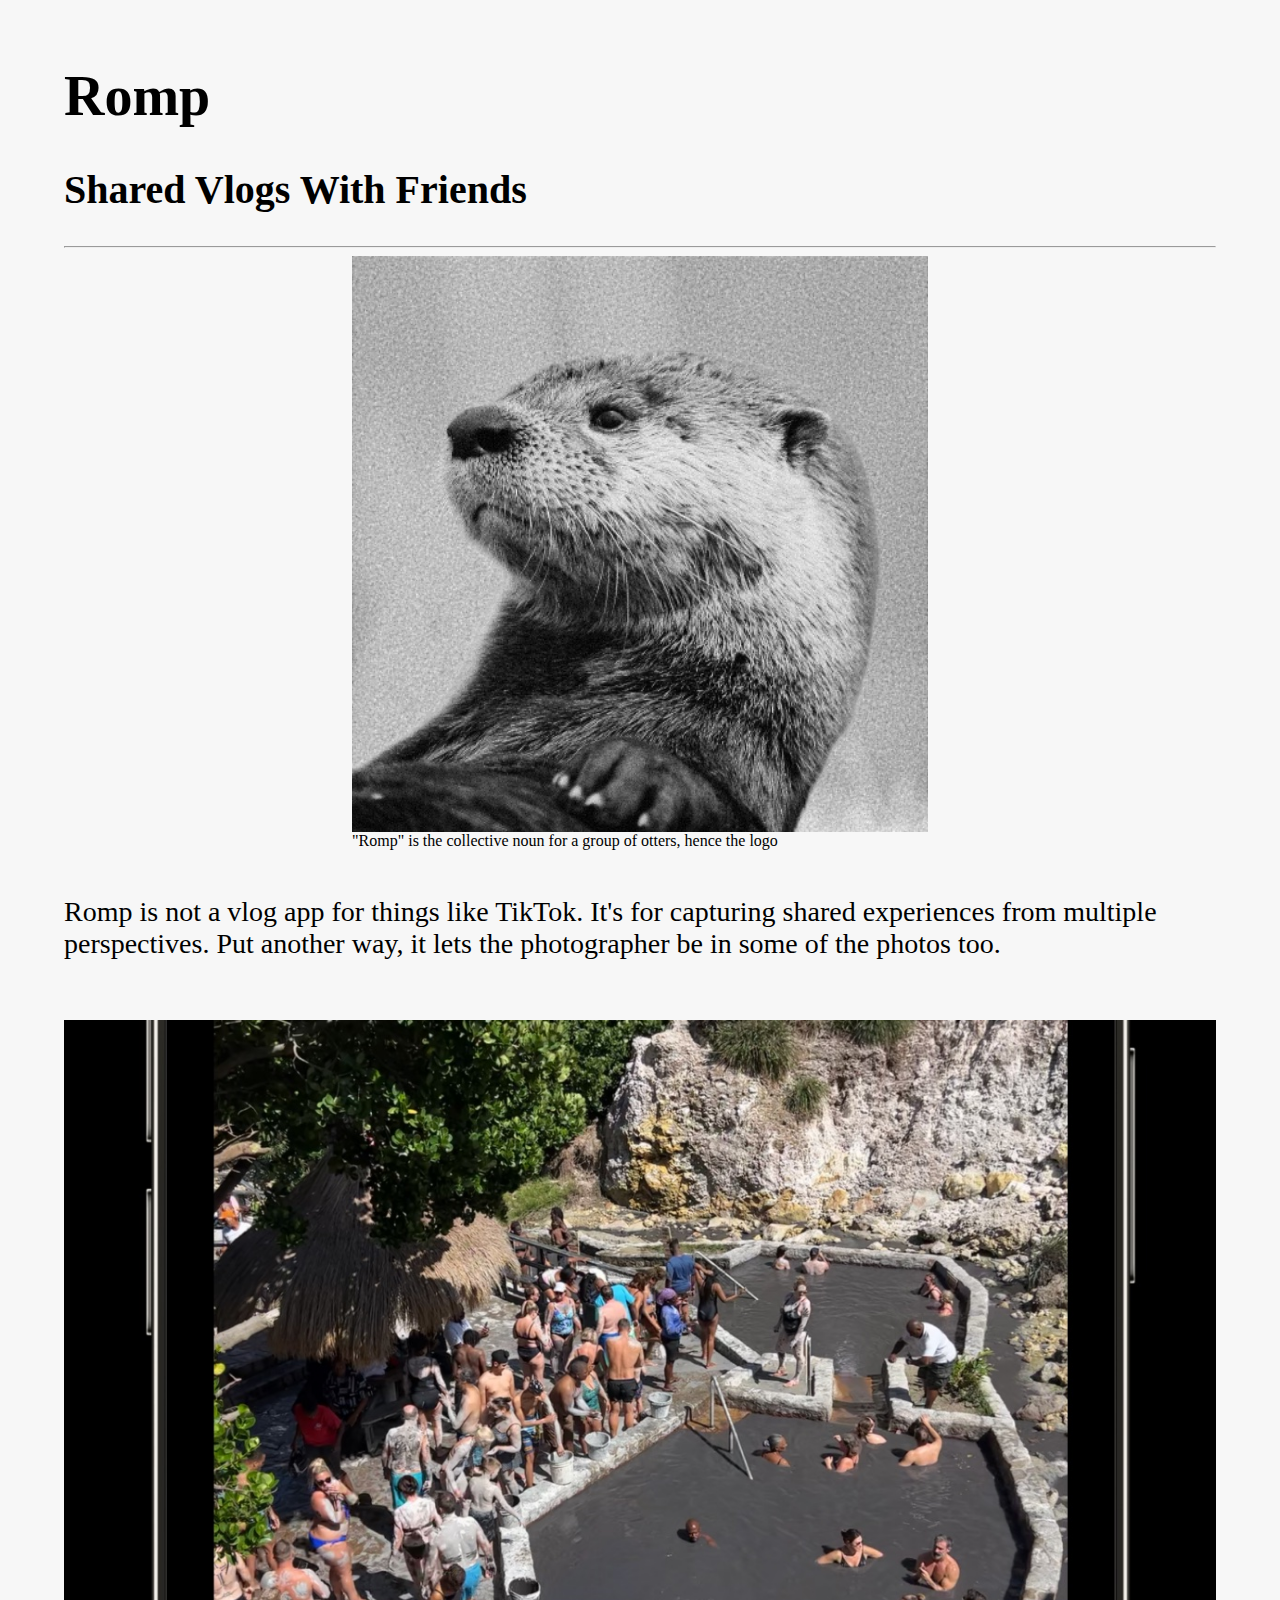
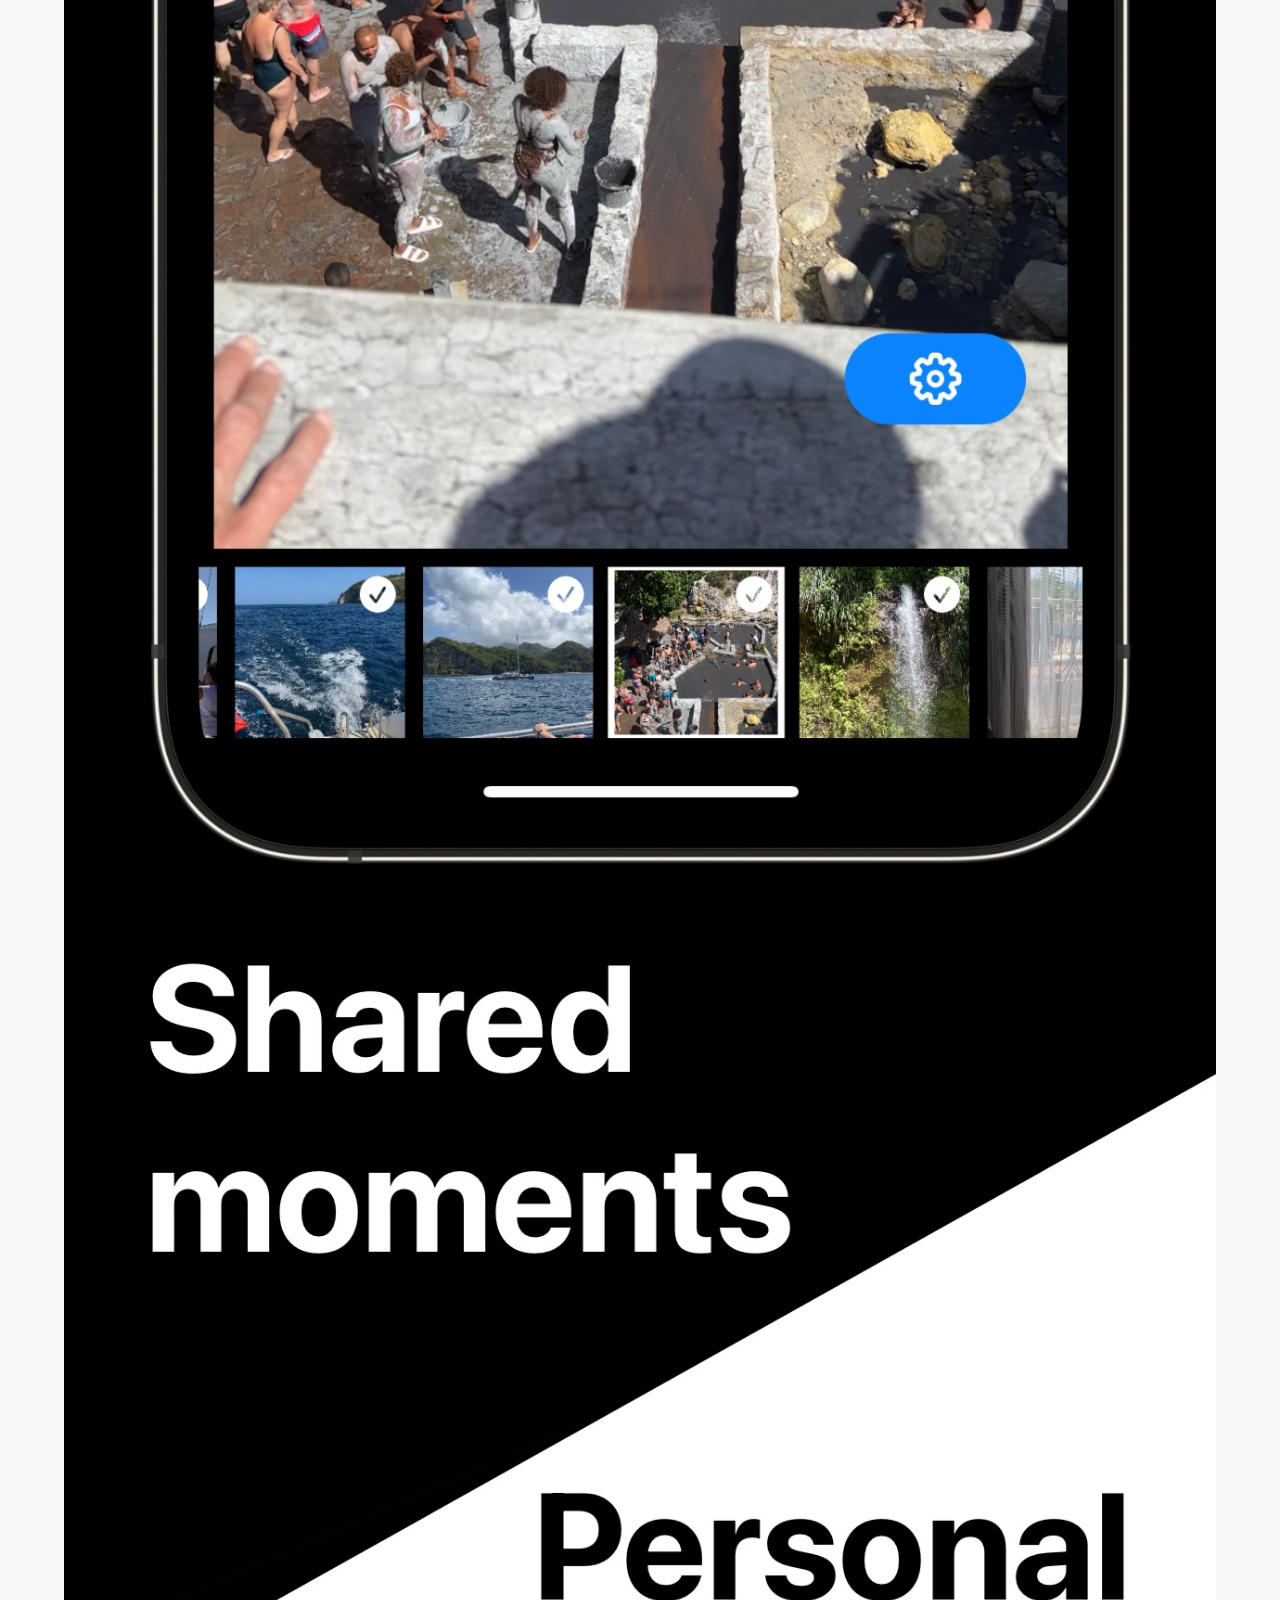
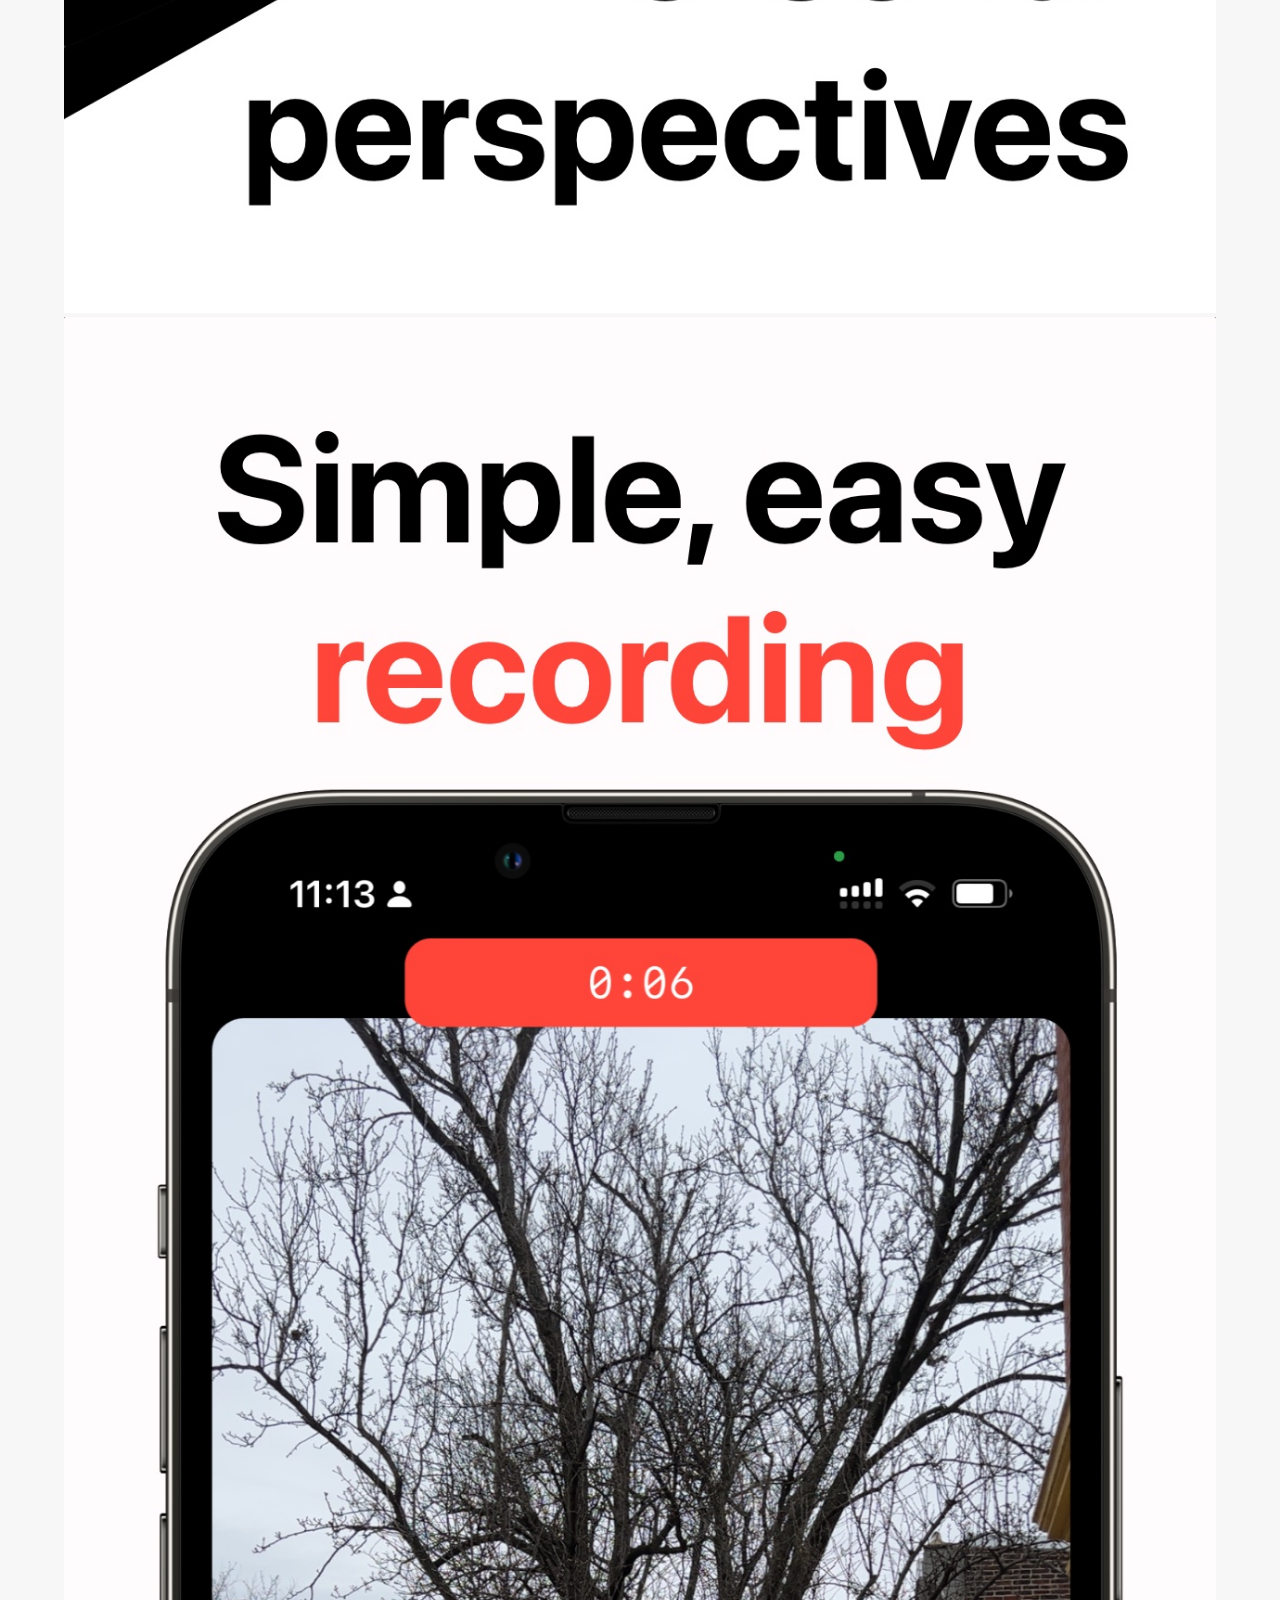
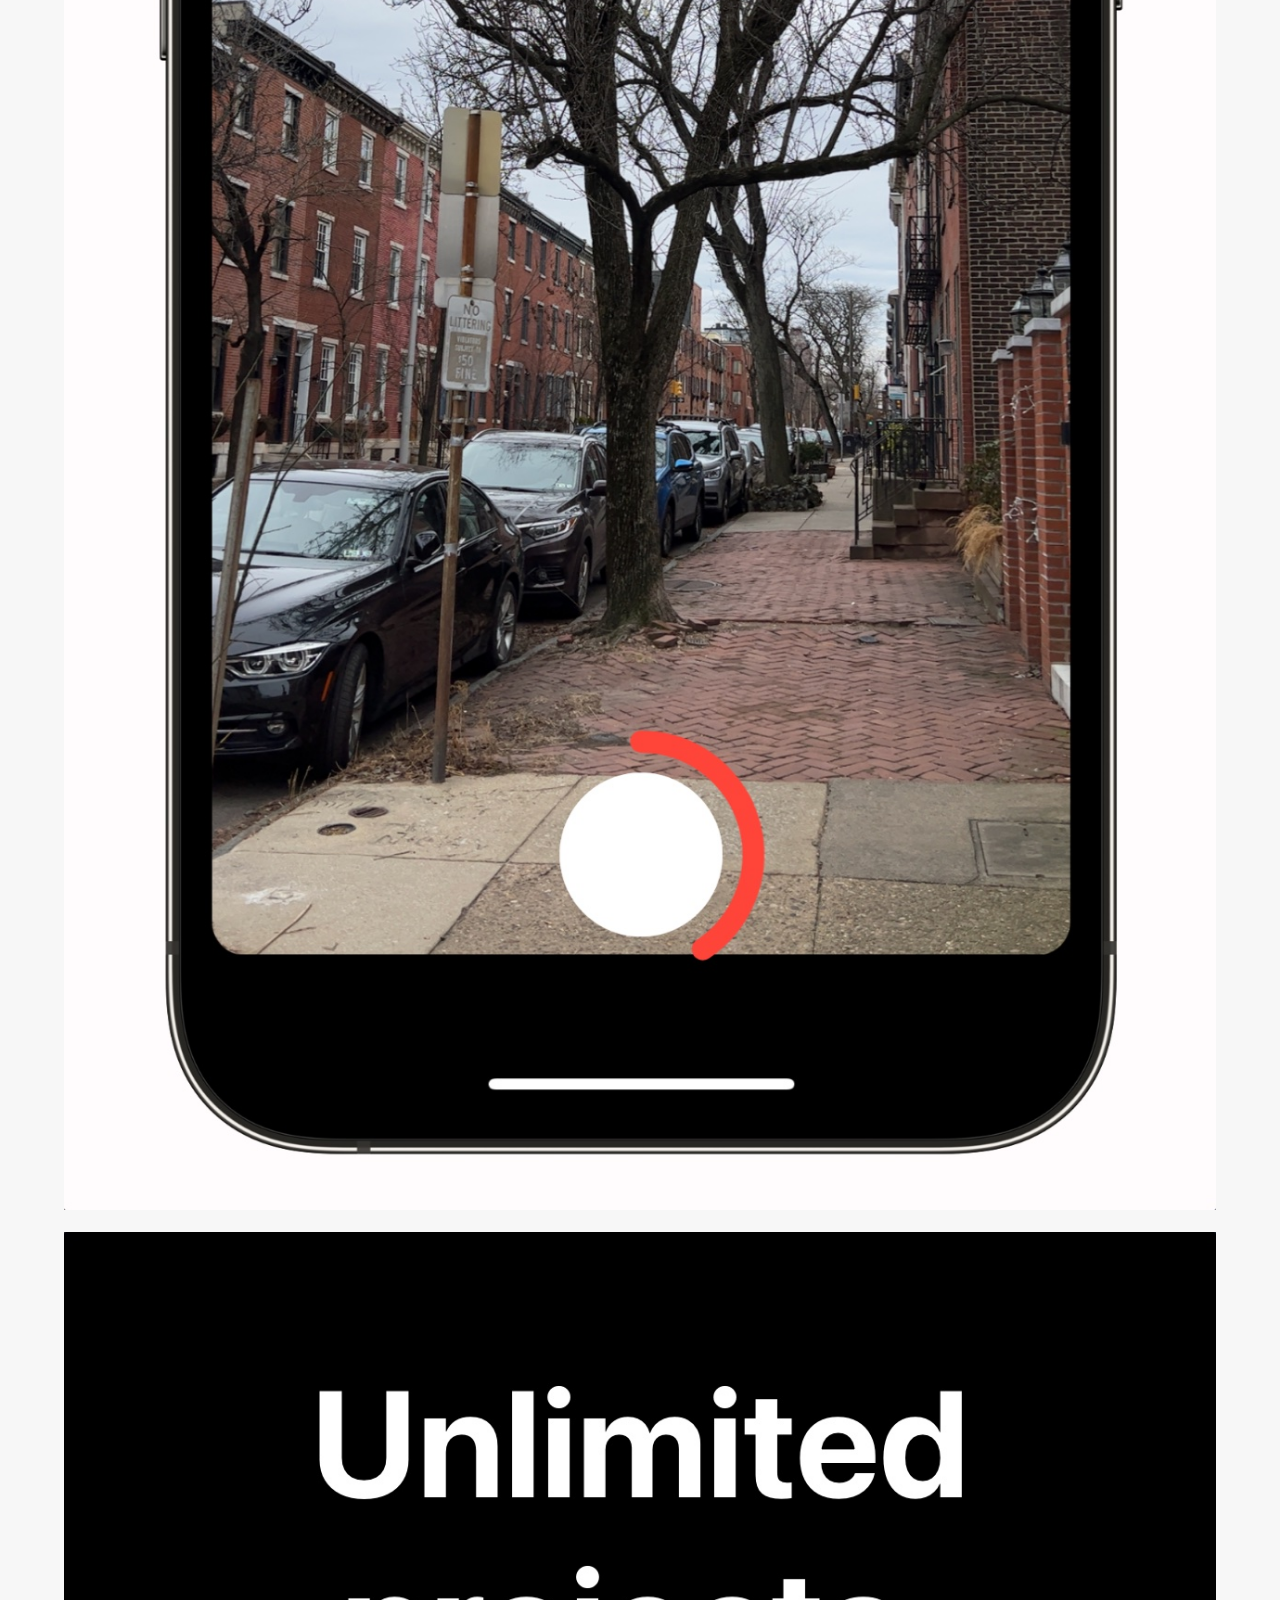
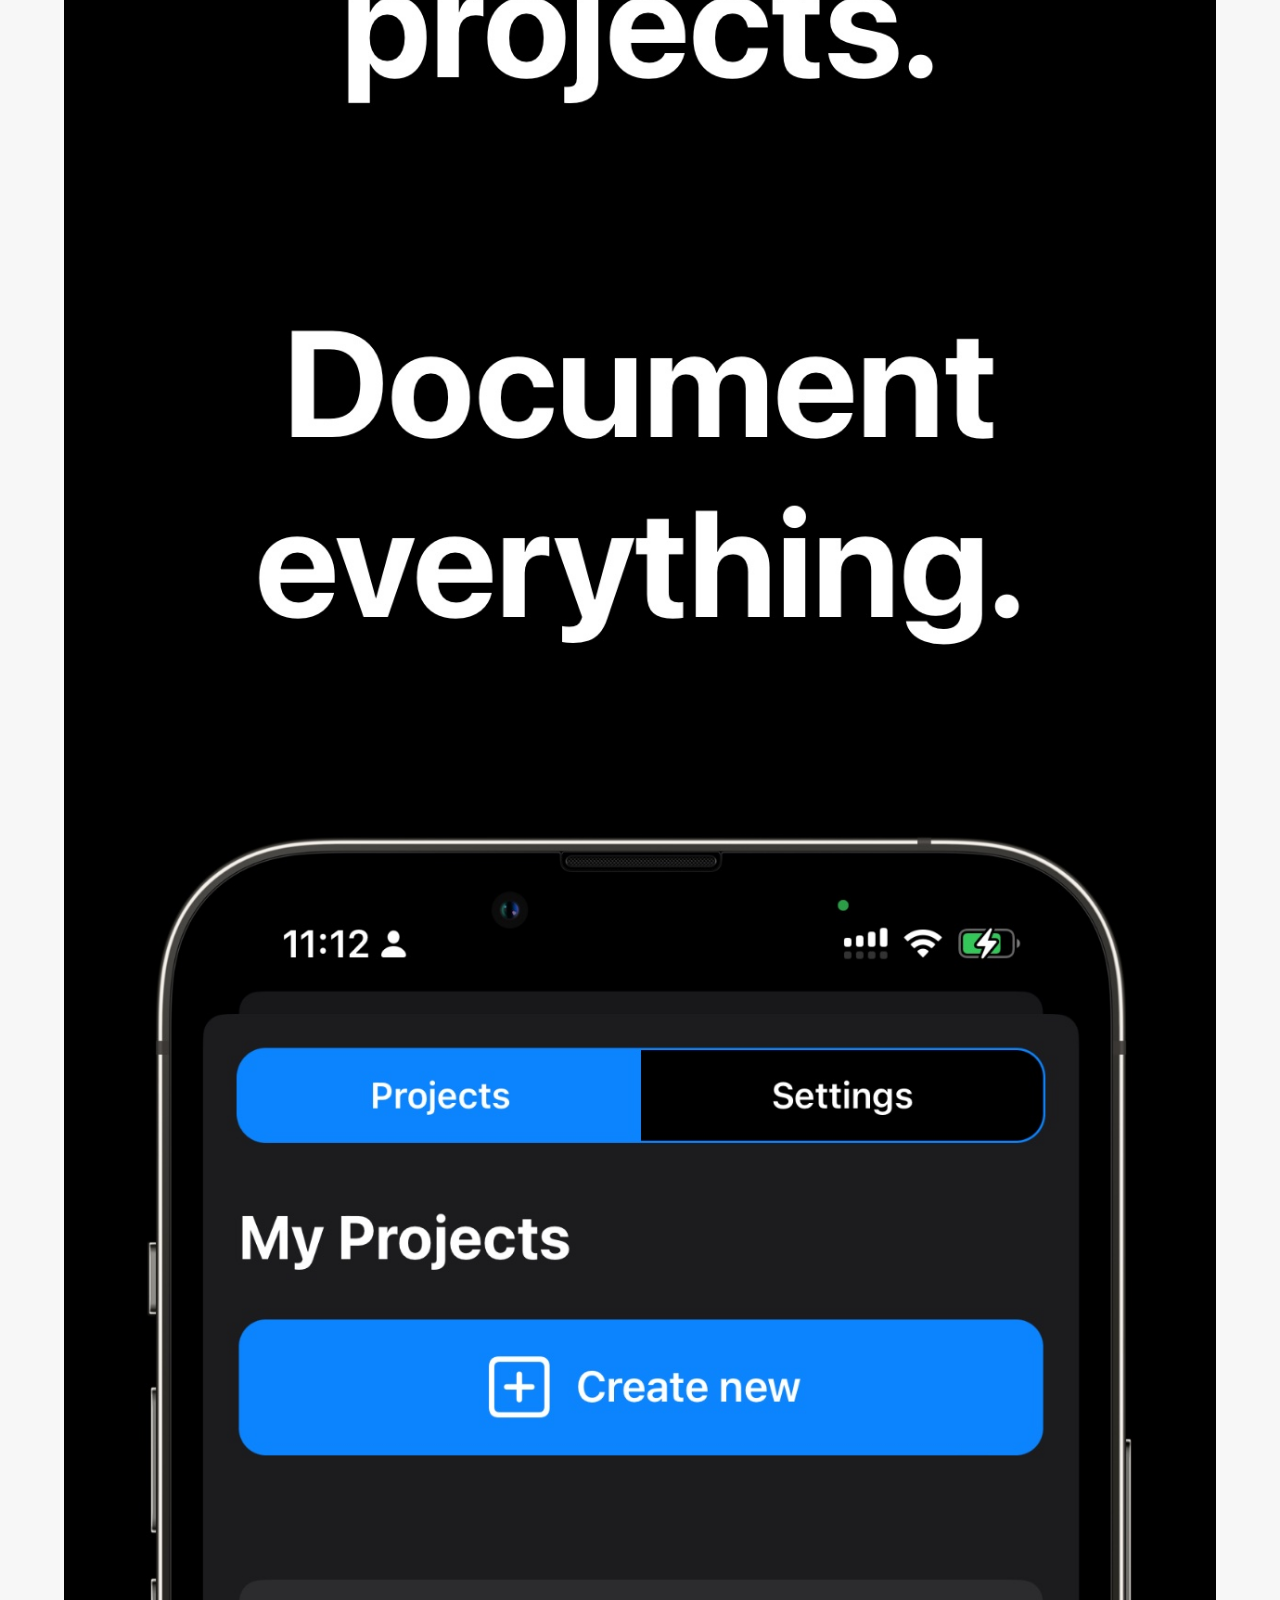
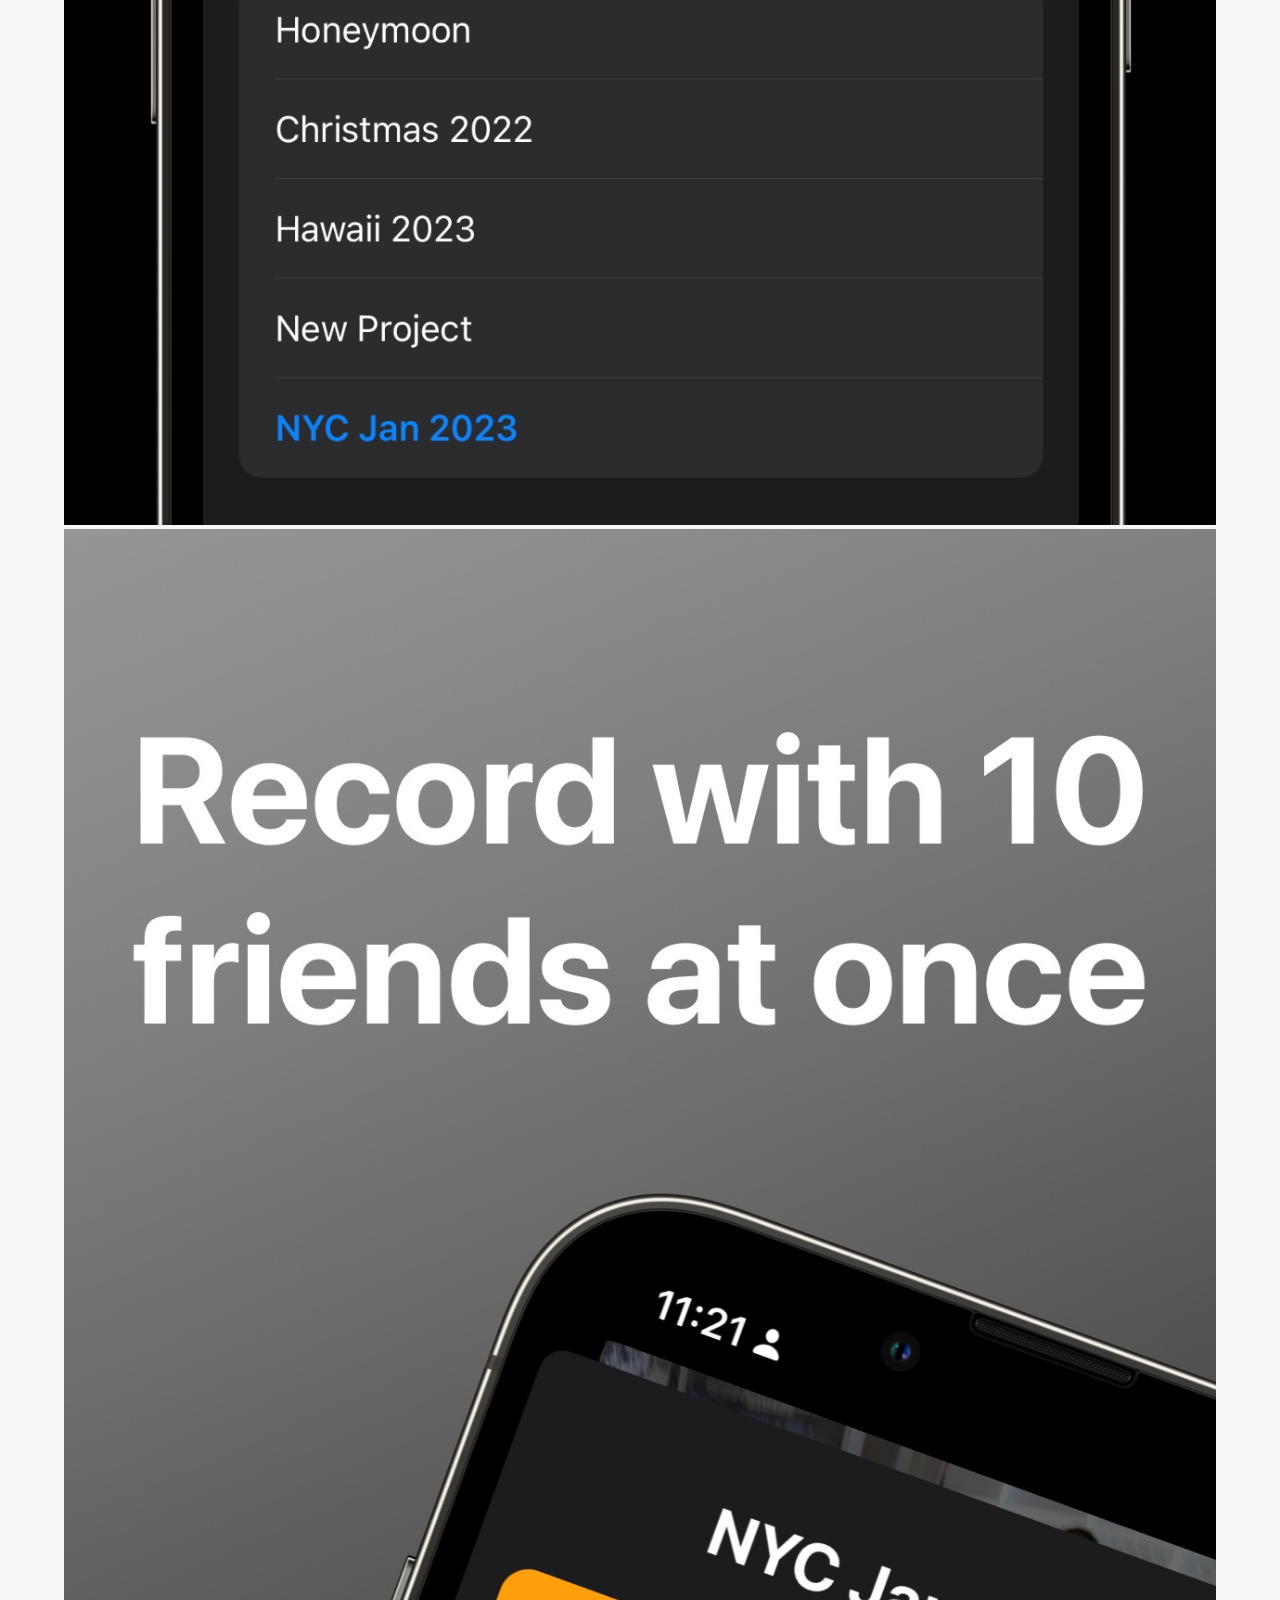
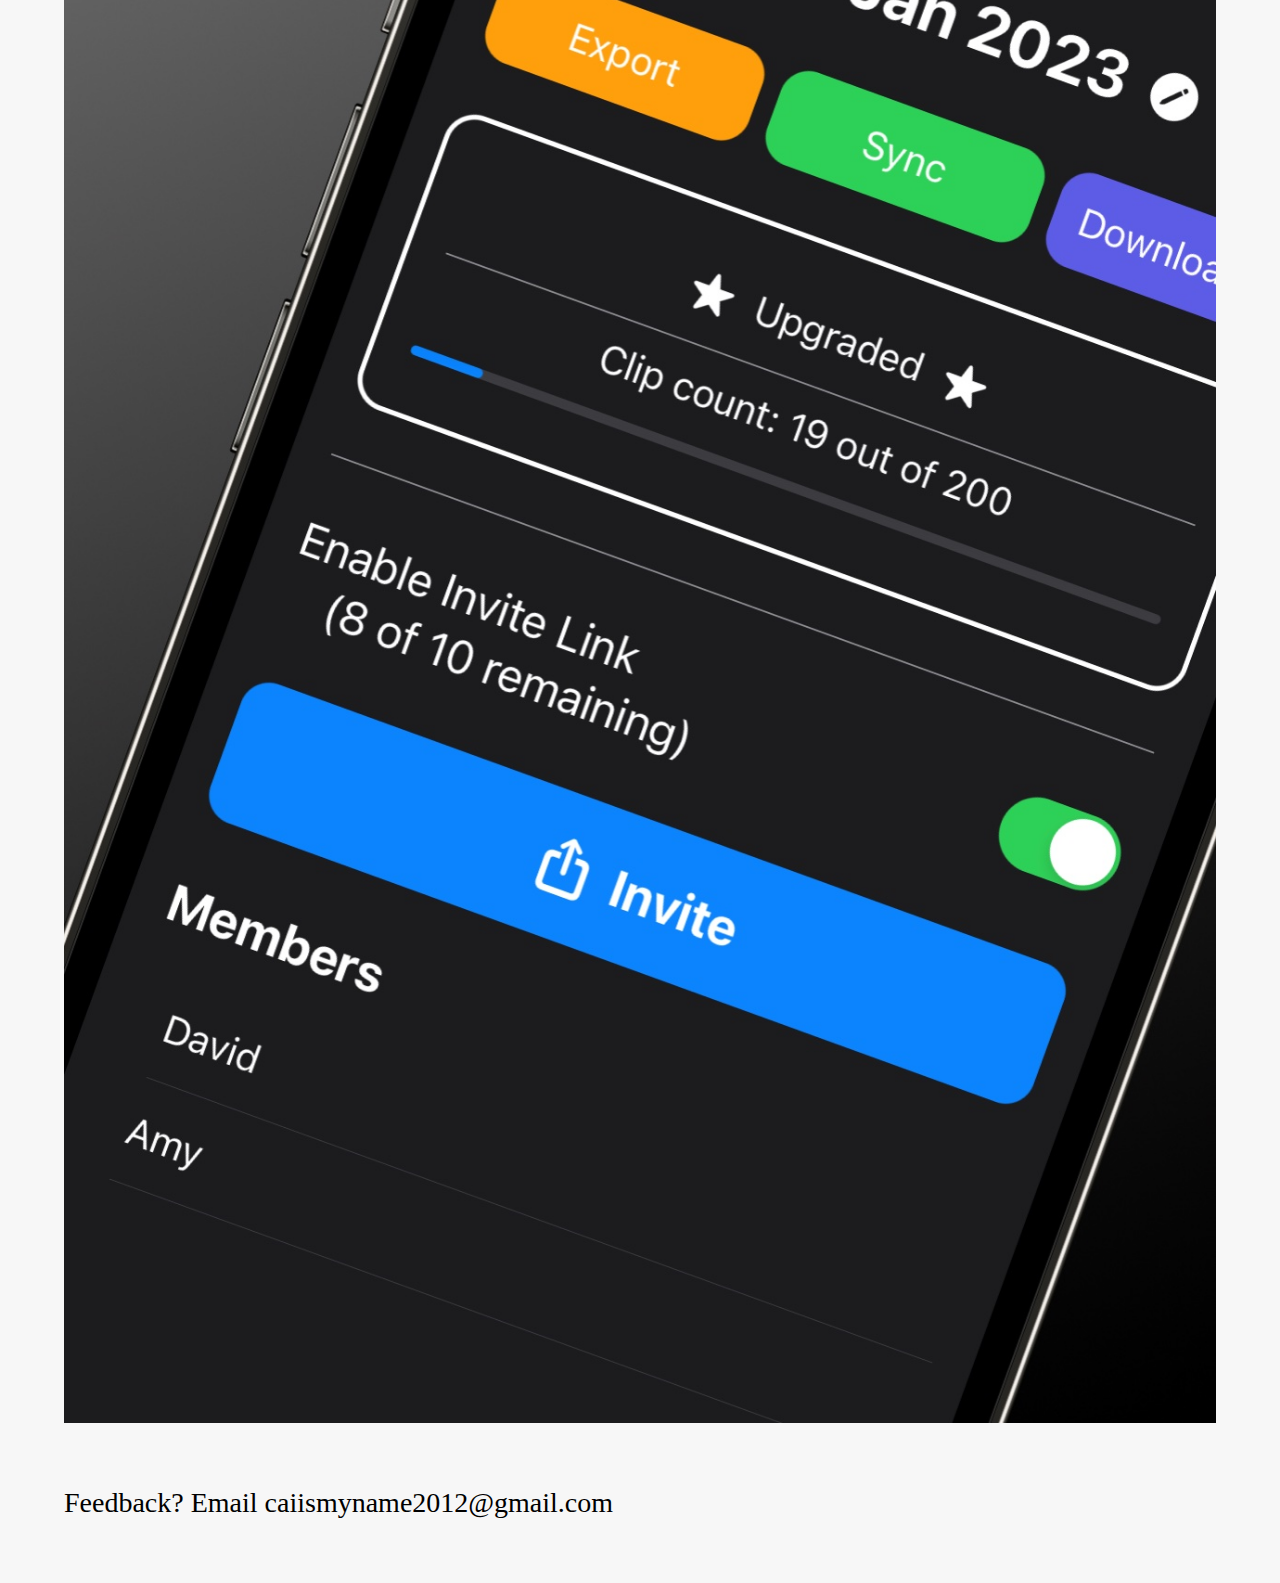
<file: index.html>
<!DOCTYPE html>
<html lang="en">
    <head>

       <!-- Google tag (gtag.js) -->
        <script async src="https://www.googletagmanager.com/gtag/js?id=G-QMNJHSL5Y1"></script>
        <script>
        window.dataLayer = window.dataLayer || [];
        function gtag(){dataLayer.push(arguments);}
        gtag('js', new Date());

        gtag('config', 'G-QMNJHSL5Y1');
        </script>

        <meta charset="utf-8">
        <title>Romp — Shared Vlogs</title>
        <link rel="stylesheet" href="https://maxcdn.bootstrapcdn.com/bootstrap/4.0.0-beta/css/bootstrap.min.css"
        integrity="sha384-/Y6pD6FV/Vv2HJnA6t+vslU6fwYXjCFtcEpHbNJ0lyAFsXTsjBbfaDjzALeQsN6M" crossorigin="anonymous">
        <link rel="stylesheet" href="style.css">
    </head>

    <body>
        <div class="container">
            <div class="row">
                <div class="col">
                    <h1>Romp</h1>
                    <h2>Shared Vlogs With Friends</h2>

                    <hr>

                    <a href="https://testflight.apple.com/join/Q276C1fR"><img width=75% src="./resources/romp-icon.jpg" class="center"></a>
                    <figcaption class="center">"Romp" is the collective noun for a group of otters, hence the logo</figcaption>
                </div>
            </div>

            <br>

            <div class="row">
                <div class="col">
                    <p>
                        Romp is not a vlog app for things like TikTok. It's for capturing shared experiences from multiple perspectives. Put another way, it lets the photographer be in some of the photos too.
                        <br>
                        <br>
                    </p>
                </div>
            </div>
            <div class="row">
                <div class="col-6">
                    <img width=100% src="./resources/playback.jpg">
                </div>
                <div class="col-6">
                    <img width=100% src="./resources/recording.jpg">
                </div>
            </div>
            <br>
            <div class="row">
                <div class="col-6">
                    <img width=100% src="./resources/projects.jpg">
                </div>
                <div class="col-6">
                    <img width="100%"  src="./resources/friends.jpg">
                </div>
            </div>
            <div class="row">
                <div class="col">
                    <p>
                        <br>
                        Feedback? Email caiismyname2012@gmail.com
                        <br>
                    </p>
                </div>
            </div>
        </div>
    </body>
</html>
</file>
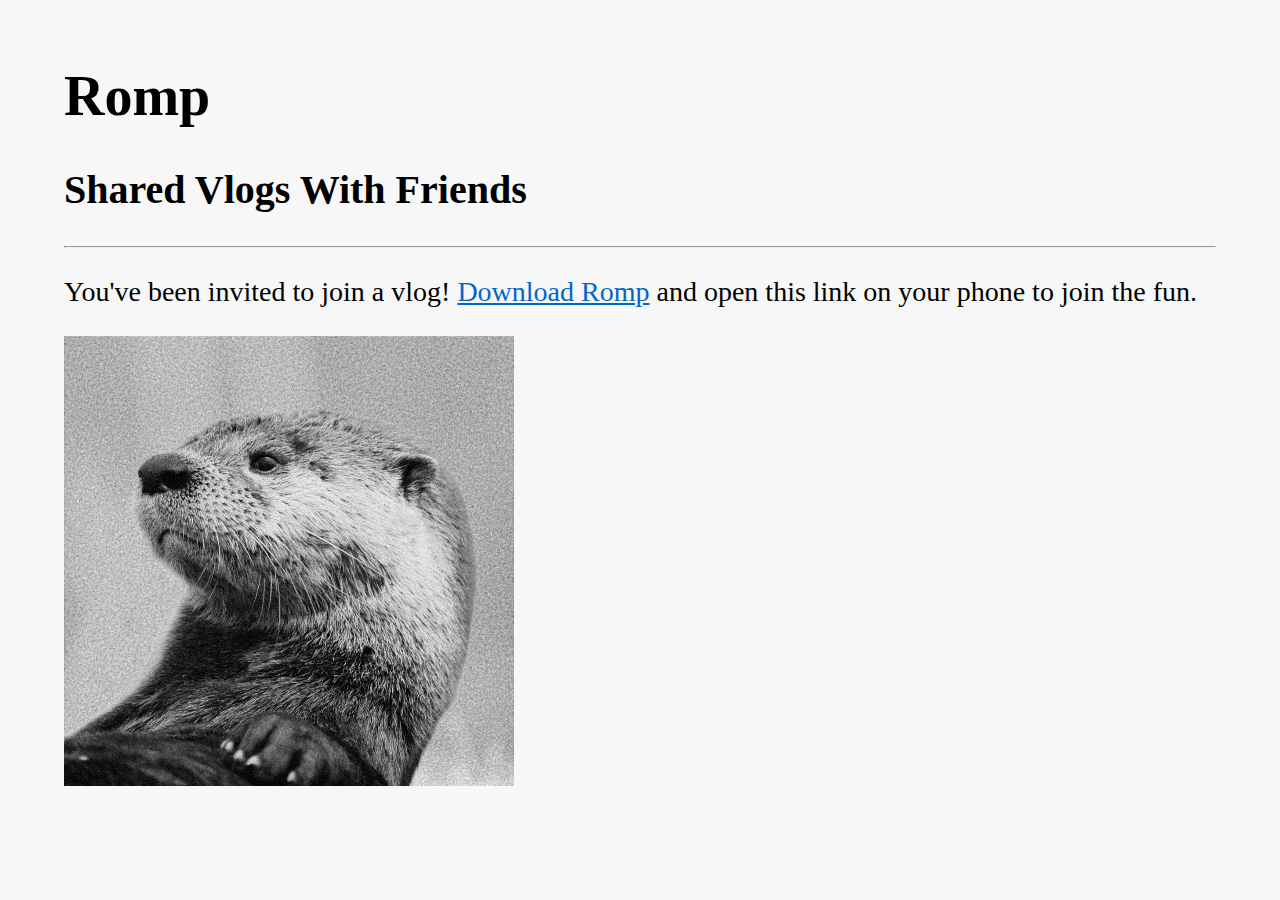
<file: invite.html>
<!DOCTYPE html>
<html lang="en">
    <head>

       <!-- Google tag (gtag.js) -->
        <script async src="https://www.googletagmanager.com/gtag/js?id=G-QMNJHSL5Y1"></script>
        <script>
        window.dataLayer = window.dataLayer || [];
        function gtag(){dataLayer.push(arguments);}
        gtag('js', new Date());

        gtag('config', 'G-QMNJHSL5Y1');
        </script>

        <meta charset="utf-8">
        <title>Romp — Shared Vlogs</title>
        <link rel="stylesheet" href="https://maxcdn.bootstrapcdn.com/bootstrap/4.0.0-beta/css/bootstrap.min.css"
        integrity="sha384-/Y6pD6FV/Vv2HJnA6t+vslU6fwYXjCFtcEpHbNJ0lyAFsXTsjBbfaDjzALeQsN6M" crossorigin="anonymous">
        <link rel="stylesheet" href="style.css">
    </head>

    <body>
        <div class="container">
            <div class="row">
                <div class="col">
                    <h1>Romp</h1>
                    <h2>Shared Vlogs With Friends</h2>
                </div>
            </div>
            
            <hr>

            <div class="row">
                <div class="col">
                    <p>
                       You've been invited to join a vlog! <a href="https://testflight.apple.com/join/Q276C1fR">Download Romp</a> and open this link on your phone to join the fun.
                    </p>
                    <a href="https://testflight.apple.com/join/Q276C1fR"><img width=450px src="/resources/romp-icon.jpg" style="text-align: center;"></a>
                </div>
            </div>
        </div>
    </body>
</html>
</file>
<file: style.css>
body {
  background-color: #f7f7f7;
  margin: 5%;
  font-family: Avenir;
}

h1 {
  font-size: 3.5em;
  text-decoration: bold;
}

h2 {
  font-size: 2.5em;
}

p {
  font-size:1.75em;
}

a {
  text-decoration: underline;
  color: #0066cc;
}

.list-group-item {
  background-color: #f7f7f7;
  font-size:1.2em;
}

.indent {
  padding-left: 5%;
}

.center {
  display: block;
  margin-left: auto;
  margin-right: auto;
  width: 50%;
}

@media (max-width: 1000px) {
  .indent {
    padding-left: 1%;
  }

  h1 {
    font-size: 3.5em;
  }

  .list-group {
    /* So photo doesn't stick to bottom of the list group on mobile */
    padding-bottom: 20px; 
  }
}
</file>
